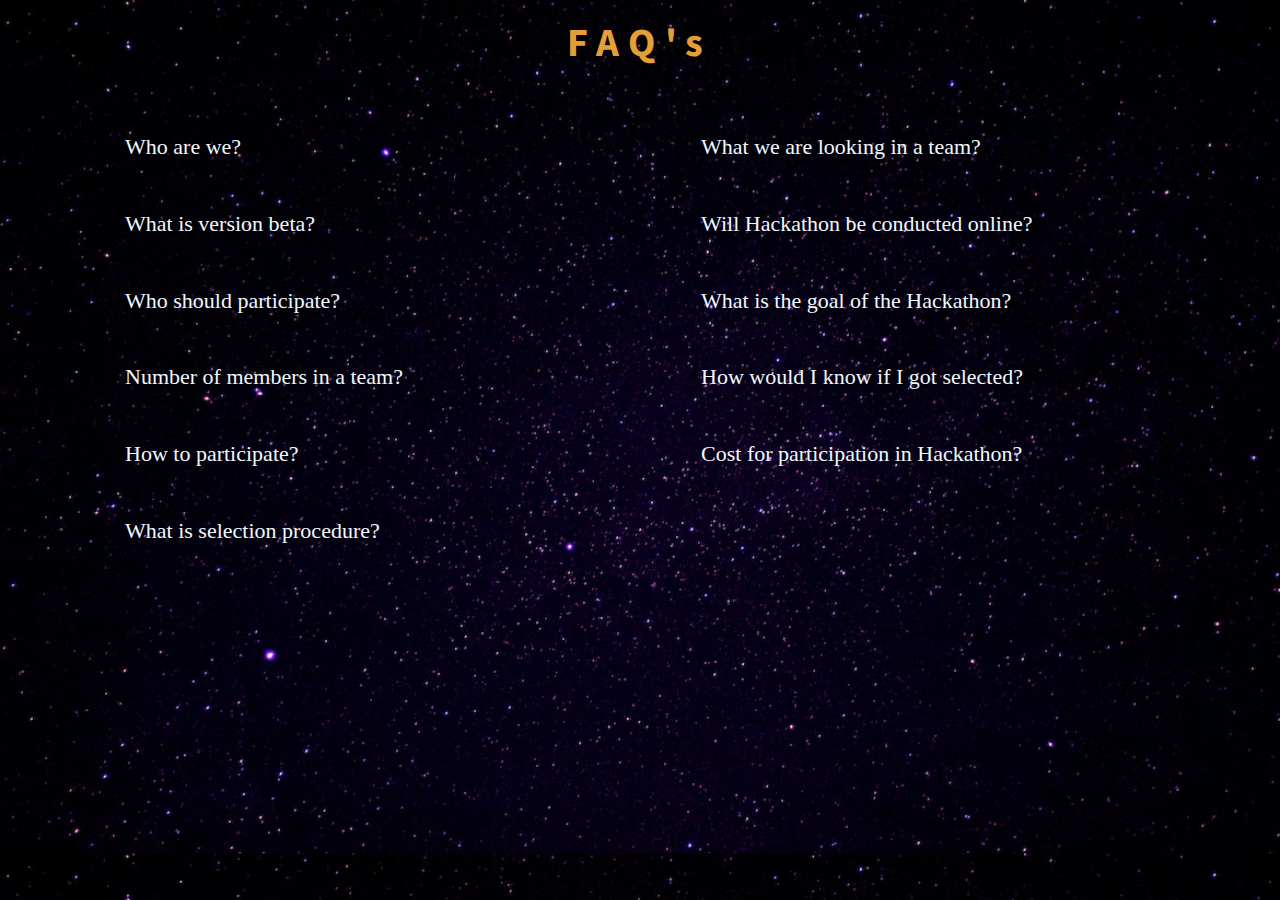
<file: index.html>
<!DOCTYPE html>
<html lang="en">

<head>
    <meta charset="UTF-8">
    <meta http-equiv="X-UA-Compatible" content="IE=edge">
    <meta name="viewport" content="width=device-width, initial-scale=1.0">
    <link rel="preconnect" href="https://fonts.googleapis.com">
    <link rel="preconnect" href="https://fonts.gstatic.com" crossorigin>
    <link href="https://fonts.googleapis.com/css2?family=Source+Sans+Pro&display=swap" rel="stylesheet">
    <link rel="stylesheet" href="styler2task2.css">
    <title>FAQ</title>
</head>

<body>
    <div class="block1">
        <b>FAQ's</b>
    </div>
    <div class="block2">
        <div class="panel1">
            <ul type="none" class="accordion">
                <li>
                    <input type="radio" name="accordion" id="first">
                    <label for="first">Who are we?</label>
                    <div class="content">
                        Lorem ipsum dolor, sit amet consectetur adipisicing elit. Explicabo, suscipit. Sit ad neque dicta ipsam saepe vero consequuntur. Saepe, error.
                    </div>
                </li>
                <li>
                    <input type="radio" name="accordion" id="second">
                    <label for="second">What is version beta?</label>
                    <div class="content">
                        Lorem ipsum dolor, sit amet consectetur adipisicing elit. Explicabo, suscipit. Sit ad neque dicta ipsam saepe vero consequuntur. Saepe, error.
                    </div>
                </li>
                <li>
                    <input type="radio" name="accordion" id="third">
                    <label for="third">Who should participate?</label>
                    <div class="content">
                        Lorem ipsum dolor, sit amet consectetur adipisicing elit. Explicabo, suscipit. Sit ad neque dicta ipsam saepe vero consequuntur. Saepe, error.
                    </div>
                </li>
                <li>
                    <input type="radio" name="accordion" id="fourth">
                    <label for="fourth">Number of members in a team?</label>
                    <div class="content">
                        Lorem ipsum dolor, sit amet consectetur adipisicing elit. Explicabo, suscipit. Sit ad neque dicta ipsam saepe vero consequuntur. Saepe, error.
                    </div>
                </li>
                <li>
                    <input type="radio" name="accordion" id="fifth">
                    <label for="fifth">How to participate?</label>
                    <div class="content">
                        Lorem ipsum dolor, sit amet consectetur adipisicing elit. Explicabo, suscipit. Sit ad neque dicta ipsam saepe vero consequuntur. Saepe, error.
                    </div>
                </li>
                <li>
                    <input type="radio" name="accordion" id="sixth">
                    <label for="sixth">What is selection procedure?</label>
                    <div class="content">
                        Lorem ipsum dolor, sit amet consectetur adipisicing elit. Explicabo, suscipit. Sit ad neque dicta ipsam saepe vero consequuntur. Saepe, error.
                    </div>
                </li>
            </ul>
        </div>
        <div class="panel2">
            <ul type="none" class="accordion">
                <li>
                    <input type="radio" name="accordion" id="seventh">
                    <label for="seventh">What we are looking in a team?</label>
                    <div class="content">
                        Lorem ipsum dolor, sit amet consectetur adipisicing elit. Explicabo, suscipit. Sit ad neque dicta ipsam saepe vero consequuntur. Saepe, error.
                    </div>
                </li>
                <li>
                    <input type="radio" name="accordion" id="eight">
                    <label for="eight">Will Hackathon be conducted online?</label>
                    <div class="content">
                        Lorem ipsum dolor, sit amet consectetur adipisicing elit. Explicabo, suscipit. Sit ad neque dicta ipsam saepe vero consequuntur. Saepe, error.
                    </div>
                </li>
                <li>
                    <input type="radio" name="accordion" id="ninth">
                    <label for="ninth">What is the goal of the Hackathon?</label>
                    <div class="content">
                        Lorem ipsum dolor, sit amet consectetur adipisicing elit. Explicabo, suscipit. Sit ad neque dicta ipsam saepe vero consequuntur. Saepe, error.
                    </div>
                </li>
                <li>
                    <input type="radio" name="accordion" id="tenth">
                    <label for="tenth">How would I know if I got selected?</label>
                    <div class="content">
                        Lorem ipsum dolor, sit amet consectetur adipisicing elit. Explicabo, suscipit. Sit ad neque dicta ipsam saepe vero consequuntur. Saepe, error.
                    </div>
                </li>
                <li>
                    <input type="radio" name="accordion" id="eleven">
                    <label for="eleven">Cost for participation in Hackathon?</label>
                    <div class="content">
                        Lorem ipsum dolor, sit amet consectetur adipisicing elit. Explicabo, suscipit. Sit ad neque dicta ipsam saepe vero consequuntur. Saepe, error.
                    </div>
                </li>
                
            </ul>
        </div>
    </div>

</body>

</html>
</file>
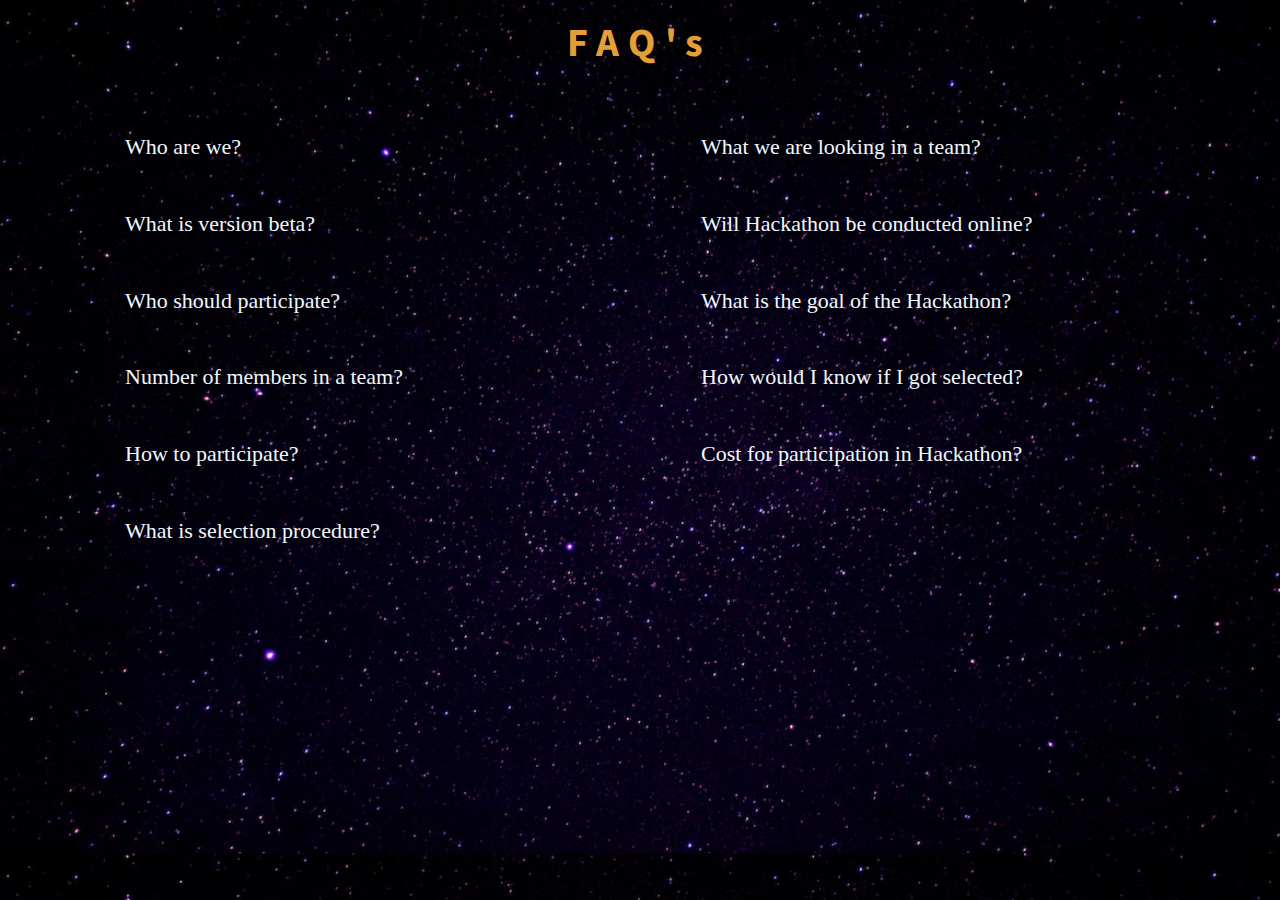
<file: r2task2.html>
<!DOCTYPE html>
<html lang="en">

<head>
    <meta charset="UTF-8">
    <meta http-equiv="X-UA-Compatible" content="IE=edge">
    <meta name="viewport" content="width=device-width, initial-scale=1.0">
    <link rel="preconnect" href="https://fonts.googleapis.com">
    <link rel="preconnect" href="https://fonts.gstatic.com" crossorigin>
    <link href="https://fonts.googleapis.com/css2?family=Source+Sans+Pro&display=swap" rel="stylesheet">
    <link rel="stylesheet" href="styler2task2.css">
    <title>FAQ</title>
</head>

<body>
    <div class="block1">
        <b>FAQ's</b>
    </div>
    <div class="block2">
        <div class="panel1">
            <ul type="none" class="accordion">
                <li>
                    <input type="radio" name="accordion" id="first">
                    <label for="first">Who are we?</label>
                    <div class="content">
                        Lorem ipsum dolor, sit amet consectetur adipisicing elit. Explicabo, suscipit. Sit ad neque dicta ipsam saepe vero consequuntur. Saepe, error.
                    </div>
                </li>
                <li>
                    <input type="radio" name="accordion" id="second">
                    <label for="second">What is version beta?</label>
                    <div class="content">
                        Lorem ipsum dolor, sit amet consectetur adipisicing elit. Explicabo, suscipit. Sit ad neque dicta ipsam saepe vero consequuntur. Saepe, error.
                    </div>
                </li>
                <li>
                    <input type="radio" name="accordion" id="third">
                    <label for="third">Who should participate?</label>
                    <div class="content">
                        Lorem ipsum dolor, sit amet consectetur adipisicing elit. Explicabo, suscipit. Sit ad neque dicta ipsam saepe vero consequuntur. Saepe, error.
                    </div>
                </li>
                <li>
                    <input type="radio" name="accordion" id="fourth">
                    <label for="fourth">Number of members in a team?</label>
                    <div class="content">
                        Lorem ipsum dolor, sit amet consectetur adipisicing elit. Explicabo, suscipit. Sit ad neque dicta ipsam saepe vero consequuntur. Saepe, error.
                    </div>
                </li>
                <li>
                    <input type="radio" name="accordion" id="fifth">
                    <label for="fifth">How to participate?</label>
                    <div class="content">
                        Lorem ipsum dolor, sit amet consectetur adipisicing elit. Explicabo, suscipit. Sit ad neque dicta ipsam saepe vero consequuntur. Saepe, error.
                    </div>
                </li>
                <li>
                    <input type="radio" name="accordion" id="sixth">
                    <label for="sixth">What is selection procedure?</label>
                    <div class="content">
                        Lorem ipsum dolor, sit amet consectetur adipisicing elit. Explicabo, suscipit. Sit ad neque dicta ipsam saepe vero consequuntur. Saepe, error.
                    </div>
                </li>
            </ul>
        </div>
        <div class="panel2">
            <ul type="none" class="accordion">
                <li>
                    <input type="radio" name="accordion" id="seventh">
                    <label for="seventh">What we are looking in a team?</label>
                    <div class="content">
                        Lorem ipsum dolor, sit amet consectetur adipisicing elit. Explicabo, suscipit. Sit ad neque dicta ipsam saepe vero consequuntur. Saepe, error.
                    </div>
                </li>
                <li>
                    <input type="radio" name="accordion" id="eight">
                    <label for="eight">Will Hackathon be conducted online?</label>
                    <div class="content">
                        Lorem ipsum dolor, sit amet consectetur adipisicing elit. Explicabo, suscipit. Sit ad neque dicta ipsam saepe vero consequuntur. Saepe, error.
                    </div>
                </li>
                <li>
                    <input type="radio" name="accordion" id="ninth">
                    <label for="ninth">What is the goal of the Hackathon?</label>
                    <div class="content">
                        Lorem ipsum dolor, sit amet consectetur adipisicing elit. Explicabo, suscipit. Sit ad neque dicta ipsam saepe vero consequuntur. Saepe, error.
                    </div>
                </li>
                <li>
                    <input type="radio" name="accordion" id="tenth">
                    <label for="tenth">How would I know if I got selected?</label>
                    <div class="content">
                        Lorem ipsum dolor, sit amet consectetur adipisicing elit. Explicabo, suscipit. Sit ad neque dicta ipsam saepe vero consequuntur. Saepe, error.
                    </div>
                </li>
                <li>
                    <input type="radio" name="accordion" id="eleven">
                    <label for="eleven">Cost for participation in Hackathon?</label>
                    <div class="content">
                        Lorem ipsum dolor, sit amet consectetur adipisicing elit. Explicabo, suscipit. Sit ad neque dicta ipsam saepe vero consequuntur. Saepe, error.
                    </div>
                </li>
                
            </ul>
        </div>
    </div>

</body>

</html>
</file>
<file: styler2task2.css>
*{
    margin: 0;
    padding: 0;
    border: 0px;
    box-sizing: border-box;
}

body{
    background: url(space.avif);
    background-size: cover;
}

.block1{
    text-align: center;
    color: rgb(229, 159, 55);
    font-size: 40px;
    font-family: 'Source Sans Pro', sans-serif;
    margin: 15px;
    letter-spacing: 0.6rem;
}

.block2{
    display: flex;
    flex-direction: row;
}

.accordion label{
    color:aliceblue ;
    font-size: 22px;
}
.panel1{
    position: relative;
    color: aliceblue;
    margin-left: 5%;
}

.panel2{
    position: relative;
    color: aliceblue;
    margin-right: 5%;
}

.accordion{
    margin: 5%;
    width: 80%;
}

.accordion li{
    width: 100%;
    margin: 3%;
    padding: 4%
    
}

.content{
    color: darkorange;
    
}

.accordion li label{
    display: flex;
    align-items: center;
    
}


input[type="radio"]{
    display: none;
}

.accordion .content{
    padding: 0 10px;
    font-size: 14px;
    max-height: 0;
    overflow: hidden;
}

.accordion input[type="radio"]:checked + label + .content{
    max-height: 80px;
    border-radius: 10px;
    border: 2px solid gray ;
    padding: 2%;
}

@media screen and (max-width:500px) {
    .block{
        font-size: 25px;
    }
}
</file>
